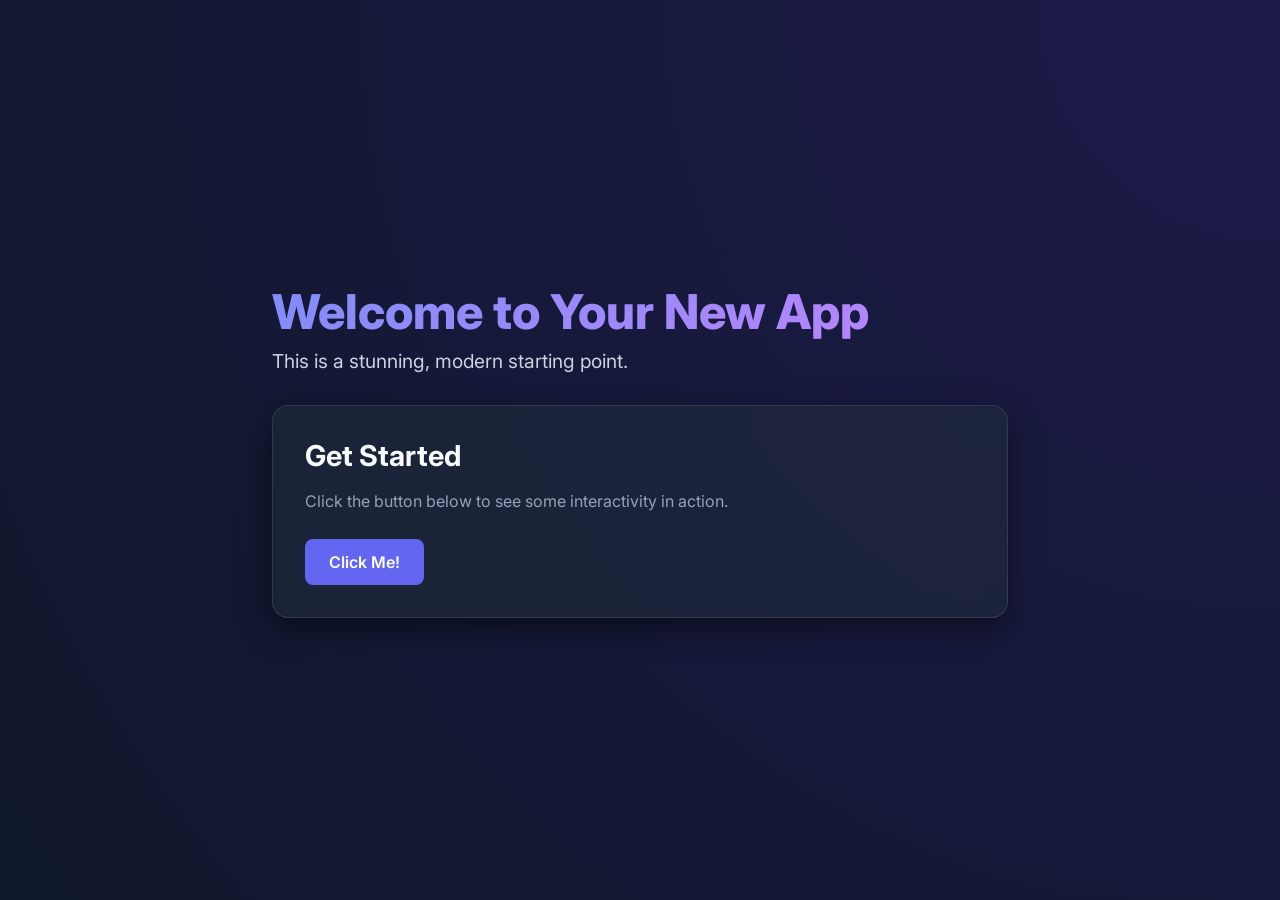
<file: Smart-Expense-Tracker-main/index.html>
<!DOCTYPE html>
<html lang="en">

<head>
    <meta charset="UTF-8">
    <meta name="viewport" content="width=device-width, initial-scale=1.0">
    <title>My Beautiful App</title>
    <link rel="stylesheet" href="index.css">
    <link href="https://fonts.googleapis.com/css2?family=Inter:wght@400;600;800&display=swap" rel="stylesheet">
</head>

<body>
    <div class="container">
        <header>
            <h1>Welcome to Your New App</h1>
            <p>This is a stunning, modern starting point.</p>
        </header>

        <main>
            <div class="card interactive" id="action-card">
                <h2>Get Started</h2>
                <p>Click the button below to see some interactivity in action.</p>
                <button id="action-btn">Click Me!</button>
            </div>
        </main>
    </div>

    <script src="index.js"></script>
</body>

</html>
</file>
<file: Smart-Expense-Tracker-main/index.css>
:root {
    --primary-color: #6366f1;
    --primary-hover: #4f46e5;
    --bg-color: #0f172a;
    --text-color: #f8fafc;
    --card-bg: rgba(30, 41, 59, 0.7);
    --border-color: rgba(255, 255, 255, 0.1);
}

* {
    box-sizing: border-box;
    margin: 0;
    padding: 0;
}

body {
    font-family: 'Inter', sans-serif;
    background-color: var(--bg-color);
    color: var(--text-color);
    min-height: 100vh;
    display: flex;
    justify-content: center;
    align-items: center;
    background-image: radial-gradient(circle at top right, #1e1b4b, #0f172a);
}

.container {
    max-width: 800px;
    width: 90%;
    padding: 2rem;
    display: flex;
    flex-direction: column;
    gap: 2rem;
    animation: fadeIn 1s ease-out;
}

header h1 {
    font-size: 3rem;
    font-weight: 800;
    background: linear-gradient(135deg, #818cf8, #c084fc);
    -webkit-background-clip: text;
    -webkit-text-fill-color: transparent;
    margin-bottom: 0.5rem;
}

header p {
    font-size: 1.2rem;
    color: #cbd5e1;
}

.card {
    background-color: var(--card-bg);
    border: 1px solid var(--border-color);
    border-radius: 16px;
    padding: 2rem;
    backdrop-filter: blur(10px);
    box-shadow: 0 10px 30px rgba(0, 0, 0, 0.5);
    transition: transform 0.3s ease, box-shadow 0.3s ease;
}

.card.interactive:hover {
    transform: translateY(-5px);
    box-shadow: 0 20px 40px rgba(0, 0, 0, 0.6);
}

.card h2 {
    font-size: 1.8rem;
    margin-bottom: 1rem;
}

.card p {
    color: #94a3b8;
    margin-bottom: 1.5rem;
    line-height: 1.6;
}

button {
    background-color: var(--primary-color);
    color: white;
    border: none;
    padding: 0.8rem 1.5rem;
    font-size: 1rem;
    font-weight: 600;
    border-radius: 8px;
    cursor: pointer;
    transition: background-color 0.2s, transform 0.1s;
    font-family: inherit;
}

button:hover {
    background-color: var(--primary-hover);
}

button:active {
    transform: scale(0.95);
}

@keyframes fadeIn {
    from {
        opacity: 0;
        transform: translateY(20px);
    }

    to {
        opacity: 1;
        transform: translateY(0);
    }
}
</file>
